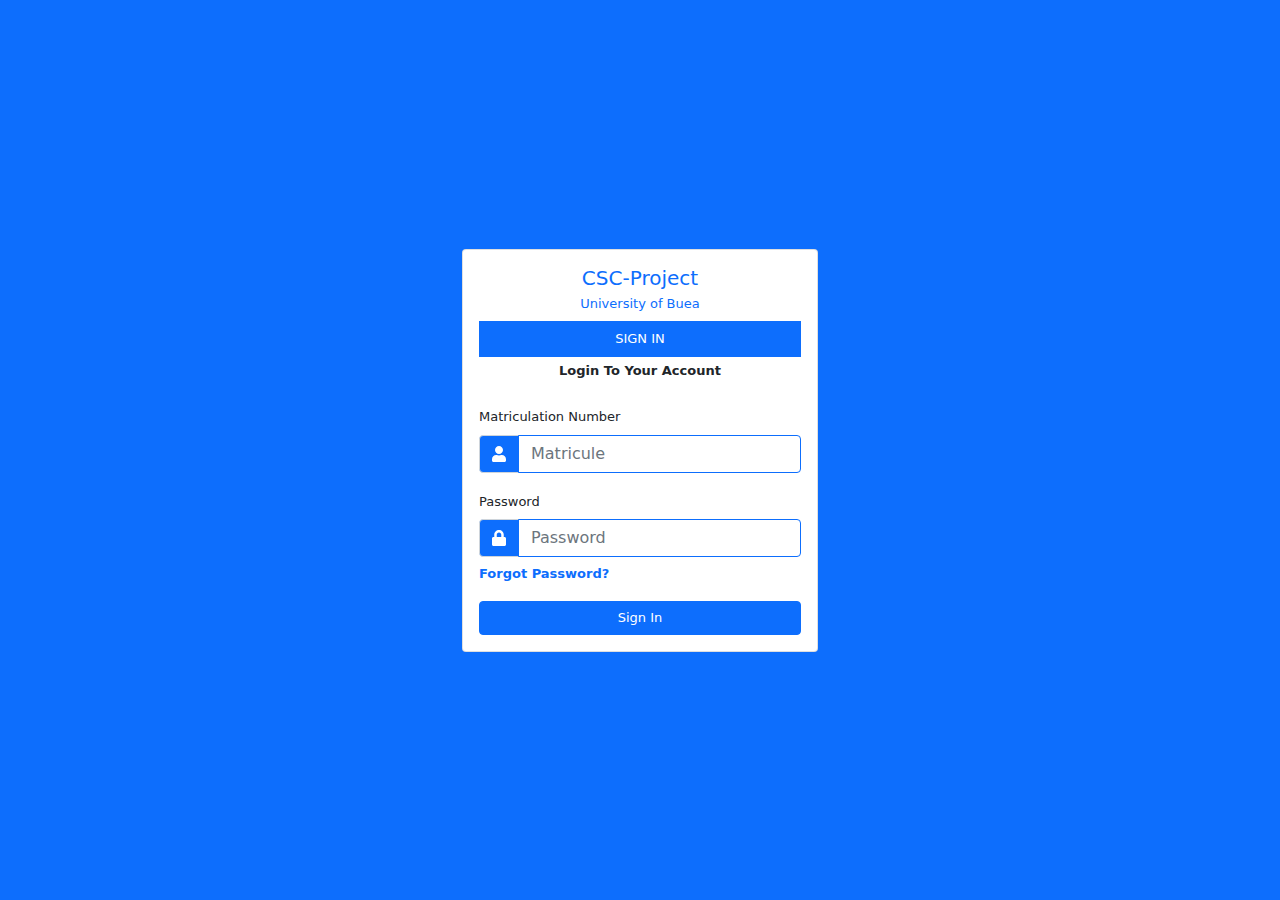
<file: index.html>
<!DOCTYPE html>
<html lang="en">

<head>
  <meta charset="UTF-8" />
  <meta http-equiv="X-UA-Compatible" content="IE=edge" />
  <meta name="viewport" content="width=device-width, initial-scale=1.0" />
  <title>Login</title>
  <link rel="stylesheet" href="assets/css/bootstrap.css" />
  <link rel="stylesheet" href="assets/css/style.css" />
</head>

<body class="center bg-primary">
  <div class="container">
    <div class="row">
      <div class="col-md-4 offset-md-4">
        <div class="card">
          <div class="card-body">
            <h5 class="card-title text-center text-primary">CSC-Project</h5>
            <div class="card-subtitle mb-2 text-primary text-center fs-vanis">
              University of Buea
            </div>
            <div class="bg-primary text-white fs-vanis py-2 text-center text-uppercase m-0">
              sign in
            </div>
            <div class="text-center text-capitalize my-1 fw-bold fs-vanis">
              Login to your account
            </div>
            <form action="" class="mt-4">
              <div class="mb-3">
                <label for="matricule" class="form-label fs-vanis">Matriculation Number</label>
                <div class="input-group">
                  <span class="input-group-text bg-primary">
                    <i class="fas fa-user text-white"></i>
                  </span>
                  <input type="text" class="form-control border-primary" placeholder="Matricule" id="matricule" />
                </div>
              </div>
              <div class="mb-1">
                <label for="password" class="form-label fs-vanis">Password</label>
                <div class="input-group">
                  <span class="input-group-text bg-primary">
                    <i class="fas fa-lock text-white"></i>
                  </span>
                  <input type="password" placeholder="Password" class="form-control border-primary" id="password" />
                </div>
              </div>
              <a href="#" class="card-link mb-3 text-decoration-none fs-vanis fw-bold text-primary">Forgot Password?</a>
              <div class="mt-3">
                <button type="submit" class="btn btn-primary w-100 text-white text-capitalize fs-vanis">
                  Sign In
                </button>
              </div>
            </form>
          </div>
        </div>
      </div>
    </div>
  </div>

  <script src="assets/js/bootstrap.bundle.min.js"></script>
  <script src="assets/js/all.js"></script>
</body>

</html>
</file>
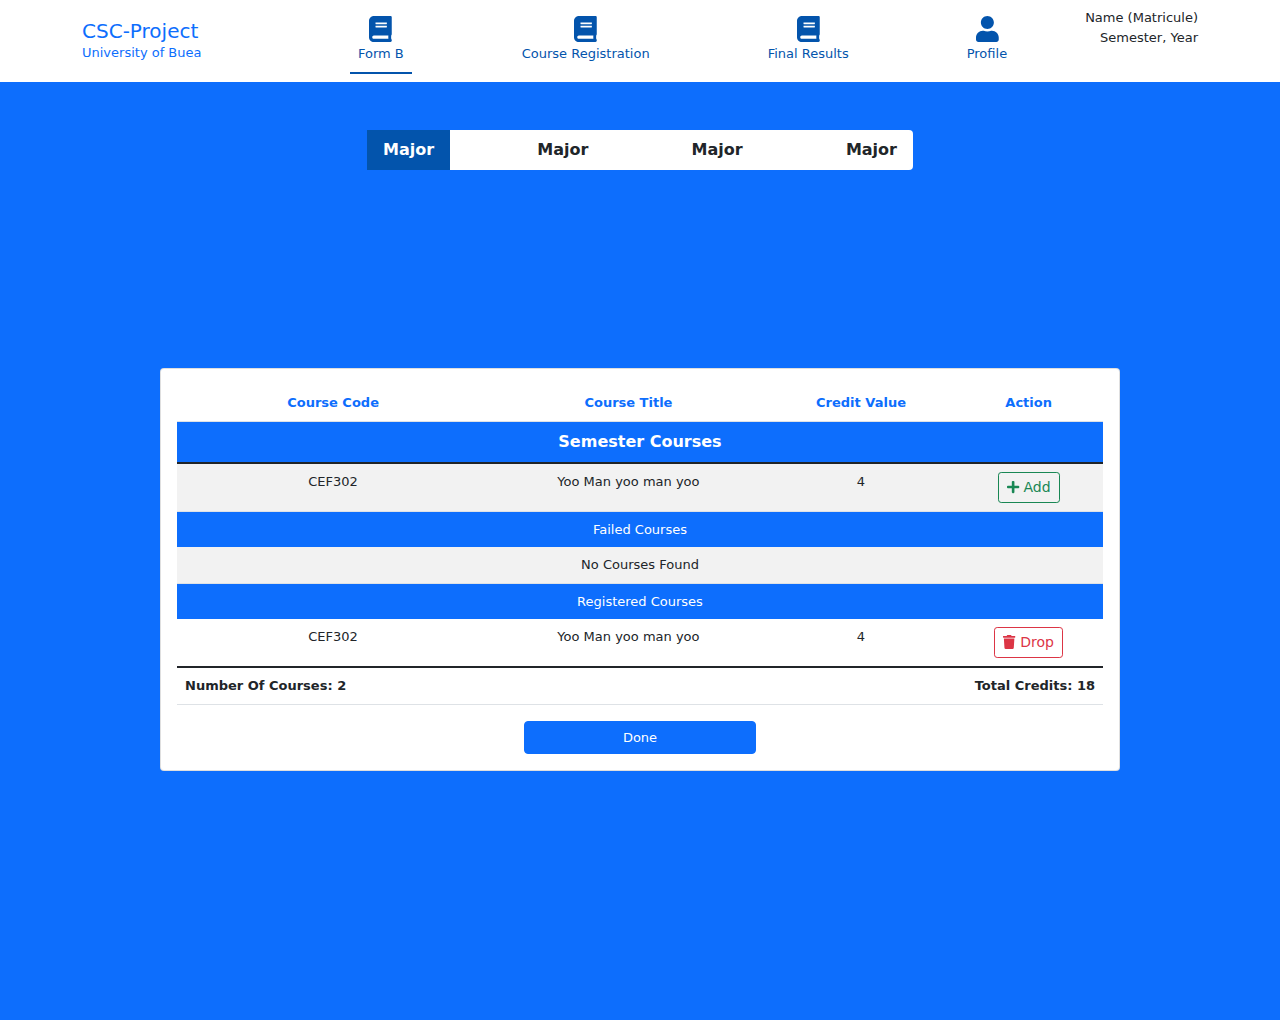
<file: course-registration.html>
<!DOCTYPE html>
<html lang="en">

<head>
  <meta charset="UTF-8" />
  <meta http-equiv="X-UA-Compatible" content="IE=edge" />
  <meta name="viewport" content="width=device-width, initial-scale=1.0" />
  <title>Course Registration</title>
  <link rel="stylesheet" href="assets/css/bootstrap.css" />
  <link rel="stylesheet" href="assets/css/style.css" />
</head>

<body class="bg-primary">
  <nav class="navbar navbar-expand-lg navbar-light bg-white" id="main-navbar">
    <div class="container">
      <a class="navbar-brand" href="#">
        <h5 class="mb-0 text-primary">CSC-Project</h5>
        <div class="text-primary fs-vanis">University of Buea</div>
      </a>
      <button class="navbar-toggler" type="button" data-bs-toggle="collapse" data-bs-target="#navbarSupportedContent"
        aria-controls="navbarSupportedContent" aria-expanded="false" aria-label="Toggle navigation">
        <span class="navbar-toggler-icon"></span>
      </button>
      <div class="collapse navbar-collapse" id="navbarSupportedContent">
        <ul class="navbar-nav ms-auto mb-2 mb-lg-0">
          <li class="nav-item fs-vanis">
            <a class="nav-link active text-info" aria-current="page" href="#">
              <div class="text-center">
                <i class="fas fa-book fa-2x"></i>
              </div>
              <div class="mt-minus-8">Form B</div>
            </a>
          </li>
          <li class="nav-item fs-vanis">
            <a class="nav-link text-dark" aria-current="page" href="#">
              <div class="text-center">
                <i class="fas fa-book fa-2x"></i>
              </div>
              <div class="mt-minus-8">Course Registration</div>
            </a>
          </li>
          <li class="nav-item fs-vanis">
            <a class="nav-link text-dark" aria-current="page" href="#">
              <div class="text-center">
                <i class="fas fa-book fa-2x"></i>
              </div>
              <div class="mt-minus-8">Final Results</div>
            </a>
          </li>
          <li class="nav-item fs-vanis">
            <a class="nav-link text-dark" aria-current="page" href="#">
              <div class="text-center">
                <i class="fas fa-user fa-2x"></i>
              </div>
              <div class="mt-minus-8">Profile</div>
            </a>
          </li>
          <li class="nav-item fs-vanis text-end text-dark">
            <div class="fs-vanis">Name (Matricule)</div>
            <div class="fs-vanis">Semester, Year</div>
          </li>
        </ul>
      </div>
    </div>
  </nav>

  <!-- Nice courses bar -->
  <div class="container mt-5">
    <div class="row">
      <div class="col-lg-6 offset-lg-3">
        <div class="d-block d-flex justify-content-between bg-white rounded">
          <div class="text-center py-2 px-3 vanis-active">
            <a href="#" class="text-decoration-none text-dark fw-bold">Major</a>
          </div>
          <div class="text-center py-2 px-3">
            <a href="#" class="text-decoration-none text-dark fw-bold">Major</a>
          </div>
          <div class="text-center py-2 px-3">
            <a href="#" class="text-decoration-none text-dark fw-bold">Major</a>
          </div>
          <div class="text-center py-2 px-3">
            <a href="#" class="text-decoration-none text-dark fw-bold">Major</a>
          </div>
        </div>
      </div>
    </div>
  </div>

  <div class="center bg-primary" style="margin-top: -50px;">
    <div class="card w-75">
      <div class="card-body">
        <div class="table-responsive">
          <table class="table table-striped table-condensed">
            <thead class="text-primary text-center">
              <tr class="fs-vanis">
                <th>Course Code</th>
                <th>Course Title</th>
                <th>Credit Value</th>
                <th>Action</th>
              </tr>
              <tr>
                <th colspan="5" class="text-center bg-primary text-white border-0 text-capitalize">Semester courses</th>
              </tr>
            </thead>
            <tbody class="text-center fs-vanis">
              <tr>
                <td>CEF302</td>
                <td>Yoo Man yoo man yoo</td>
                <td>4</td>
                <td>
                  <form action="" method="post">
                    <button class="btn btn-outline-success btn-sm">
                      <i class="fas fa-plus"></i>
                      <span> Add</span>
                    </button>
                  </form>
                </td>
              </tr>

              <tr>
                <td colspan="5" class="text-center bg-primary text-white border-0 text-capitalize">failed courses</td>
              </tr>
              <tr>
                <td colspan="5" class="text-center fs-vanis text-capitalize">No courses found</td>
              </tr>
              <!-- Loop courses here -->
              <tr>
                <td colspan="5" class="text-center bg-primary text-white border-0 text-capitalize">registered courses
                </td>
              </tr>
              <tr>
                <!-- <td colspan="5" class="text-center fs-vanis text-capitalize">No courses found</td> -->
              </tr>
              <!-- Loop courses here -->
              <tr>
                <td>CEF302</td>
                <td>Yoo Man yoo man yoo</td>
                <td>4</td>
                <td>
                  <form action="" method="post">
                    <button class="btn btn-outline-danger btn-sm">
                      <i class="fas fa-trash"></i>
                      <span> Drop</span>
                    </button>
                  </form>
                </td>
              </tr>
            </tbody>
            <tfoot>
              <tr class="text-capitalize fs-vanis fw-bold">
                <td>Number of courses: 2</td>
                <td colspan="4" class="text-end">Total credits: 18</td>
              </tr>
            </tfoot>
          </table>
          <div class="text-center">
            <form action="" method="post">
              <button class="btn btn-primary fs-vanis w-25">Done</button>
            </form>
          </div>
        </div>
      </div>
      <!-- <div class="text-center fs-vanis">Total Credit: 40</div> -->
    </div>
  </div>

  <script src="assets/js/bootstrap.bundle.min.js"></script>
  <script src="assets/js/all.js"></script>
</body>

</html>
</file>
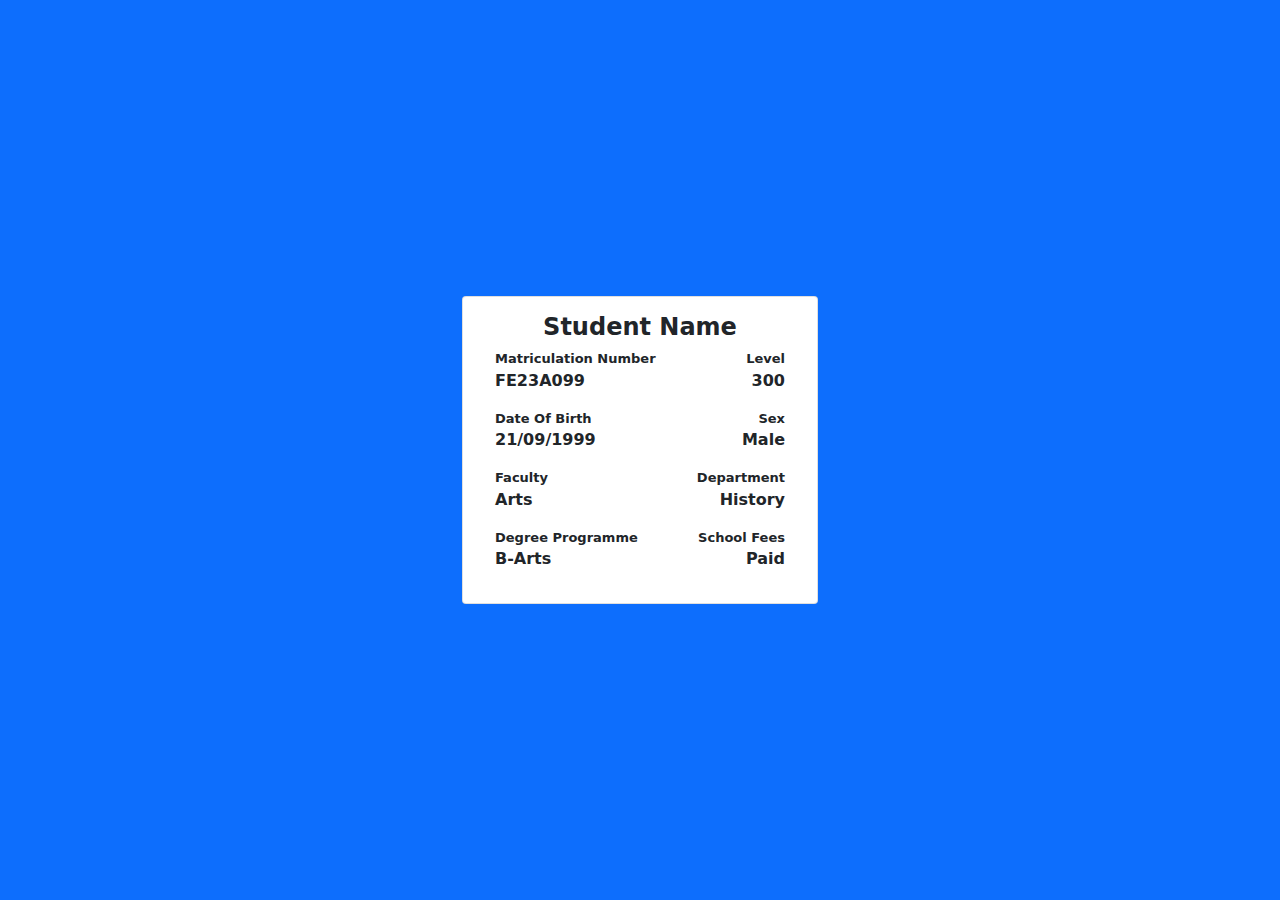
<file: profile.html>
<!DOCTYPE html>
<html lang="en">

<head>
    <meta charset="UTF-8" />
    <meta http-equiv="X-UA-Compatible" content="IE=edge" />
    <meta name="viewport" content="width=device-width, initial-scale=1.0" />
    <title>Profile</title>
    <link rel="stylesheet" href="assets/css/bootstrap.css" />
    <link rel="stylesheet" href="assets/css/style.css" />
</head>

<body class="center bg-primary">
    <div class="container">
        <div class="row">
            <div class="col-lg-4 offset-lg-4">
                <div class="card px-3">
                    <div class="card-body fw-bold">
                        <h4 class="text-center fw-bold text-capitalize">student name</h4>

                        <div class="d-flex justify-content-between text-capitalize fs-vanis">
                            <span>Matriculation number</span>
                            <span>level</span>
                        </div>
                        <div class="d-flex justify-content-between text-capitalize fs-6 mb-3">
                            <span>FE23A099</span>
                            <span>300</span>
                        </div>
                        <div class="d-flex justify-content-between text-capitalize fs-vanis">
                            <span>date of birth</span>
                            <span>sex</span>
                        </div>
                        <div class="d-flex justify-content-between text-capitalize fs-6 mb-3">
                            <span>21/09/1999</span>
                            <span>Male</span>
                        </div>
                        <div class="d-flex justify-content-between text-capitalize fs-vanis">
                            <span>faculty</span>
                            <span>department</span>
                        </div>
                        <div class="d-flex justify-content-between text-capitalize fs-6 mb-3">
                            <span>Arts</span>
                            <span>History</span>
                        </div>
                        <div class="d-flex justify-content-between text-capitalize fs-vanis">
                            <span>Degree programme</span>
                            <span>school fees</span>
                        </div>
                        <div class="d-flex justify-content-between text-capitalize fs-6 mb-3">
                            <span>B-Arts</span>
                            <span>paid</span>
                        </div>
                    </div>
                </div>
            </div>
        </div>
    </div>

    <script src="assets/js/bootstrap.bundle.min.js"></script>
    <script src="assets/js/all.js"></script>
</body>

</html>
</file>
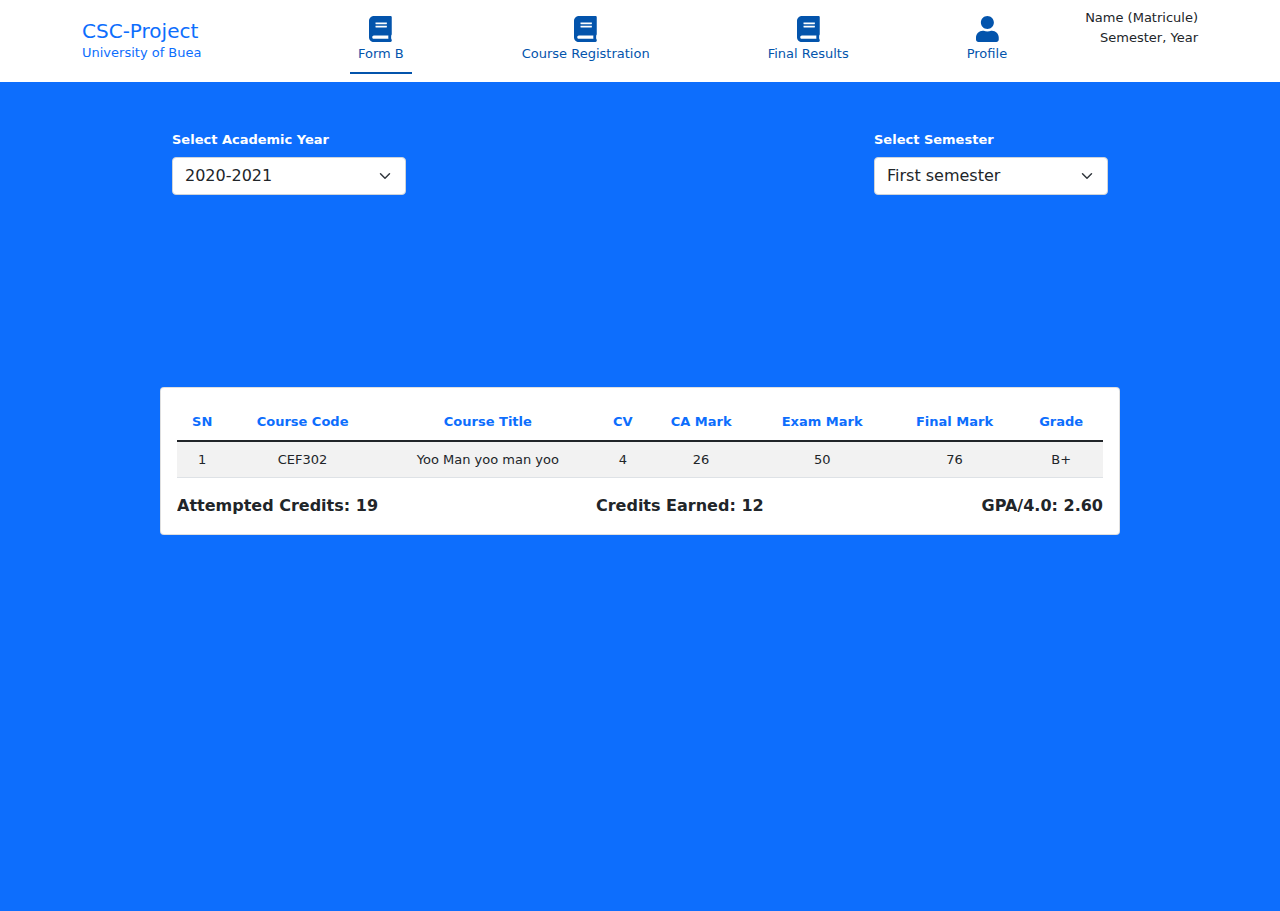
<file: result.html>
<!DOCTYPE html>
<html lang="en">

<head>
    <meta charset="UTF-8" />
    <meta http-equiv="X-UA-Compatible" content="IE=edge" />
    <meta name="viewport" content="width=device-width, initial-scale=1.0" />
    <title>Result</title>
    <link rel="stylesheet" href="assets/css/bootstrap.css" />
    <link rel="stylesheet" href="assets/css/style.css" />
</head>

<body class="bg-primary">
    <nav class="navbar navbar-expand-lg navbar-light bg-white" id="main-navbar">
        <div class="container">
            <a class="navbar-brand" href="#">
                <h5 class="mb-0 text-primary">CSC-Project</h5>
                <div class="text-primary fs-vanis">University of Buea</div>
            </a>
            <button class="navbar-toggler" type="button" data-bs-toggle="collapse"
                data-bs-target="#navbarSupportedContent" aria-controls="navbarSupportedContent" aria-expanded="false"
                aria-label="Toggle navigation">
                <span class="navbar-toggler-icon"></span>
            </button>
            <div class="collapse navbar-collapse" id="navbarSupportedContent">
                <ul class="navbar-nav ms-auto mb-2 mb-lg-0">
                    <li class="nav-item fs-vanis">
                        <a class="nav-link active text-info" aria-current="page" href="#">
                            <div class="text-center">
                                <i class="fas fa-book fa-2x"></i>
                            </div>
                            <div class="mt-minus-8">Form B</div>
                        </a>
                    </li>
                    <li class="nav-item fs-vanis">
                        <a class="nav-link text-dark" aria-current="page" href="#">
                            <div class="text-center">
                                <i class="fas fa-book fa-2x"></i>
                            </div>
                            <div class="mt-minus-8">Course Registration</div>
                        </a>
                    </li>
                    <li class="nav-item fs-vanis">
                        <a class="nav-link text-dark" aria-current="page" href="#">
                            <div class="text-center">
                                <i class="fas fa-book fa-2x"></i>
                            </div>
                            <div class="mt-minus-8">Final Results</div>
                        </a>
                    </li>
                    <li class="nav-item fs-vanis">
                        <a class="nav-link text-dark" aria-current="page" href="#">
                            <div class="text-center">
                                <i class="fas fa-user fa-2x"></i>
                            </div>
                            <div class="mt-minus-8">Profile</div>
                        </a>
                    </li>
                    <li class="nav-item fs-vanis text-end text-dark">
                        <div class="fs-vanis">Name (Matricule)</div>
                        <div class="fs-vanis">Semester, Year</div>
                    </li>
                </ul>
            </div>
        </div>
    </nav>

    <div class="container w-75 mt-5 text-white text-capitalize fs-vanis fw-bold">
        <div class="d-flex justify-content-between">
            <form method="post" class="w-25">
                <div class="mb-3">
                    <label for="academic_year" class="form-label">Select academic year</label>
                    <select class="form-select" id="academic_year">
                        <option value="2020-2021">2020-2021</option>
                    </select>
                </div>
            </form>
            <form method="post" class="w-25">
                <div class="mb-3">
                    <label for="semester" class="form-label">Select semester</label>
                    <select class="form-select" id="semester">
                        <option value="1">First semester</option>
                    </select>
                </div>
            </form>
        </div>
    </div>

    <div class="center bg-primary" style="margin-top: -200px;">
        <div class="card w-75">
            <div class="card-body">
                <div class="table-responsive">
                    <table class="table table-striped table-condensed">
                        <thead class="text-primary text-center">
                            <tr class="fs-vanis">
                                <th>SN</th>
                                <th>Course Code</th>
                                <th>Course Title</th>
                                <th>CV</th>
                                <th>CA Mark</th>
                                <th>Exam Mark</th>
                                <th>Final Mark</th>
                                <th>Grade</th>
                            </tr>
                        </thead>
                        <tbody class="text-center fs-vanis">
                            <tr>
                                <td>1</td>
                                <td>CEF302</td>
                                <td>Yoo Man yoo man yoo</td>
                                <td>4</td>
                                <td>26</td>
                                <td>50</td>
                                <td>76</td>
                                <td>B+</td>
                            </tr>
                        </tbody>
                    </table>
                    <tfoot>
                        <div class="d-flex justify-content-between fw-bold text-capitalize">
                            <div>Attempted credits: 19</div>
                            <div>Credits earned: 12</div>
                            <div>GPA/4.0: 2.60</div>
                        </div>
                    </tfoot>
                </div>
            </div>
            <!-- <div class="text-center fs-vanis">Total Credit: 40</div> -->
        </div>
    </div>

    <script src="assets/js/bootstrap.bundle.min.js"></script>
    <script src="assets/js/all.js"></script>
</body>

</html>
</file>
<file: assets/css/style.css>
:root {
    --bs-ndetek-rgb: #0354ac;
    --bs-admin-sidebar-width: 20%;
}

.center {
    display: flex;
    justify-content: center;
    align-items: center;
    height: 100vh;
}

.fs-vanis {
    font-size: 13px !important;
}

.bd-placeholder-img {
    font-size: 1.125rem;
    text-anchor: middle;
    -webkit-user-select: none;
    -moz-user-select: none;
    -ms-user-select: none;
    user-select: none;
}

@media (min-width: 768px) {
    .bd-placeholder-img-lg {
        font-size: 3.5rem;
    }
}

.text-ndetek {
    color: var(--bs-ndetek-rgb) !important;
}

.ml-auto {
    margin-left: auto !important;
}

.bg-ndetek {
    /* --bs-bg-opacity: 1; */
    background-color: var(--bs-ndetek-rgb) !important;
}

.navbar .nav-link {
    color: var(--bs-ndetek-rgb) !important;
    /* text-transform: uppercase; */
}

.navbar .nav-link,
.navbar .nav-item .btn {
    margin-left: 2rem !important;
}

.nav-item .active,
.nav-item .nav-link:hover {
    border-bottom: 2px solid var(--bs-ndetek-rgb) !important;
}

.btn-ndetek {
    color: #fff;
    background-color: var(--bs-ndetek-rgb);
    border-color: #0062cc;
}
.btn-ndetek:hover {
    color: #fff;
    background-color: #0b5ed7;
    border-color: #0a58ca;
}
.btn-check:focus + .btn-ndetek,
.btn-ndetek:focus {
    color: #fff;
    background-color: #0b5ed7;
    border-color: #0a58ca;
    box-shadow: 0 0 0 0.25rem rgba(38, 143, 255, 0.5);
}
.btn-check:checked + .btn-ndetek,
.btn-check:active + .btn-ndetek,
.btn-ndetek:active,
.btn-ndetek.active,
.show > .btn-ndetek.dropdown-toggle {
    color: #fff;
    background-color: #0a58ca;
    border-color: #0a53be;
}
.btn-check:checked + .btn-ndetek:focus,
.btn-check:active + .btn-ndetek:focus,
.btn-ndetek:active:focus,
.btn-ndetek.active:focus,
.show > .btn-ndetek.dropdown-toggle:focus {
    box-shadow: 0 0 0 0.25rem rgba(49, 132, 253, 0.5);
}
.btn-ndetek:disabled,
.btn-ndetek.disabled {
    color: #fff;
    background-color: #0d6efd;
    border-color: #0d6efd;
}

/* Main section */
#main {
    background: url("/storage/images/laptop.jpg") no-repeat 0, 0;
    background-size: cover;
    background-position: center;
    min-height: 400px;
    display: flex;
    align-items: center;
    justify-content: center;
    position: relative;
    text-transform: uppercase;
}

#main .container {
    color: #fff;
    position: relative;
    z-index: 1;
}

#main:after {
    position: absolute;
    content: " ";
    top: 0;
    left: 0;
    width: 100%;
    height: 100%;
    z-index: 0;
    background-color: var(--bs-ndetek-rgb);
    opacity: 0.7;
}

.text-justify {
    text-align: justify;
}

@media (max-width: 991px) {
    #the-developper {
        display: none !important;
    }

    .nav-item .active,
    .nav-item .nav-link:hover {
        width: 60px !important;
    }

    #navBtns {
        margin-top: 15px !important;
    }
}

.fs-ndetek {
    font-size: 1.2rem !important;
}

#breadcrumb {
    --bs-breadcrumb-divider: ">";
    color: white !important;
}

#breadcrumb a,
#breadcrumb li {
    text-decoration: none !important;
    color: white !important;
}

.img-ndetek {
    width: 75px;
    height: 75px;
    border-radius: 50%;
}

.btn-outline-ndetek {
    color: var(--bs-ndetek-rgb);
    border-color: var(--bs-ndetek-rgb);
}
.btn-outline-ndetek:hover {
    color: #fff;
    background-color: var(--bs-ndetek-rgb);
    border-color: var(--bs-ndetek-rgb);
}

#dashboard .card {
    height: 200px !important;
}

#dashboard .card-body {
    display: flex !important;
    align-items: center !important;
    justify-content: center !important;
}

#user-dropdown {
    cursor: pointer;
}

/* .ndetek-loader {
  z-index: 1;
  position: absolute;
}

.ndetek-loader div {
  margin-left: 100px;
} */

.fas,
.far,
.fab {
    cursor: pointer !important;
}

.vanis-active {
    background-color: #0354ac;
}

.vanis-active a {
    color: white !important;
}

@media (min-width: 992px) {
    #admin-nav {
        width: var(--bs-admin-sidebar-width) !important;
        height: 100vh !important;
        background-color: white !important;
    }

    #small-developer {
        display: none !important;
    }

    #admin-head, #admin-main {
      width: calc(100vw - var(--bs-admin-sidebar-width));
    }

    .navbar .nav-item {
        margin-left: 70px !important;
    }
}
</file>
